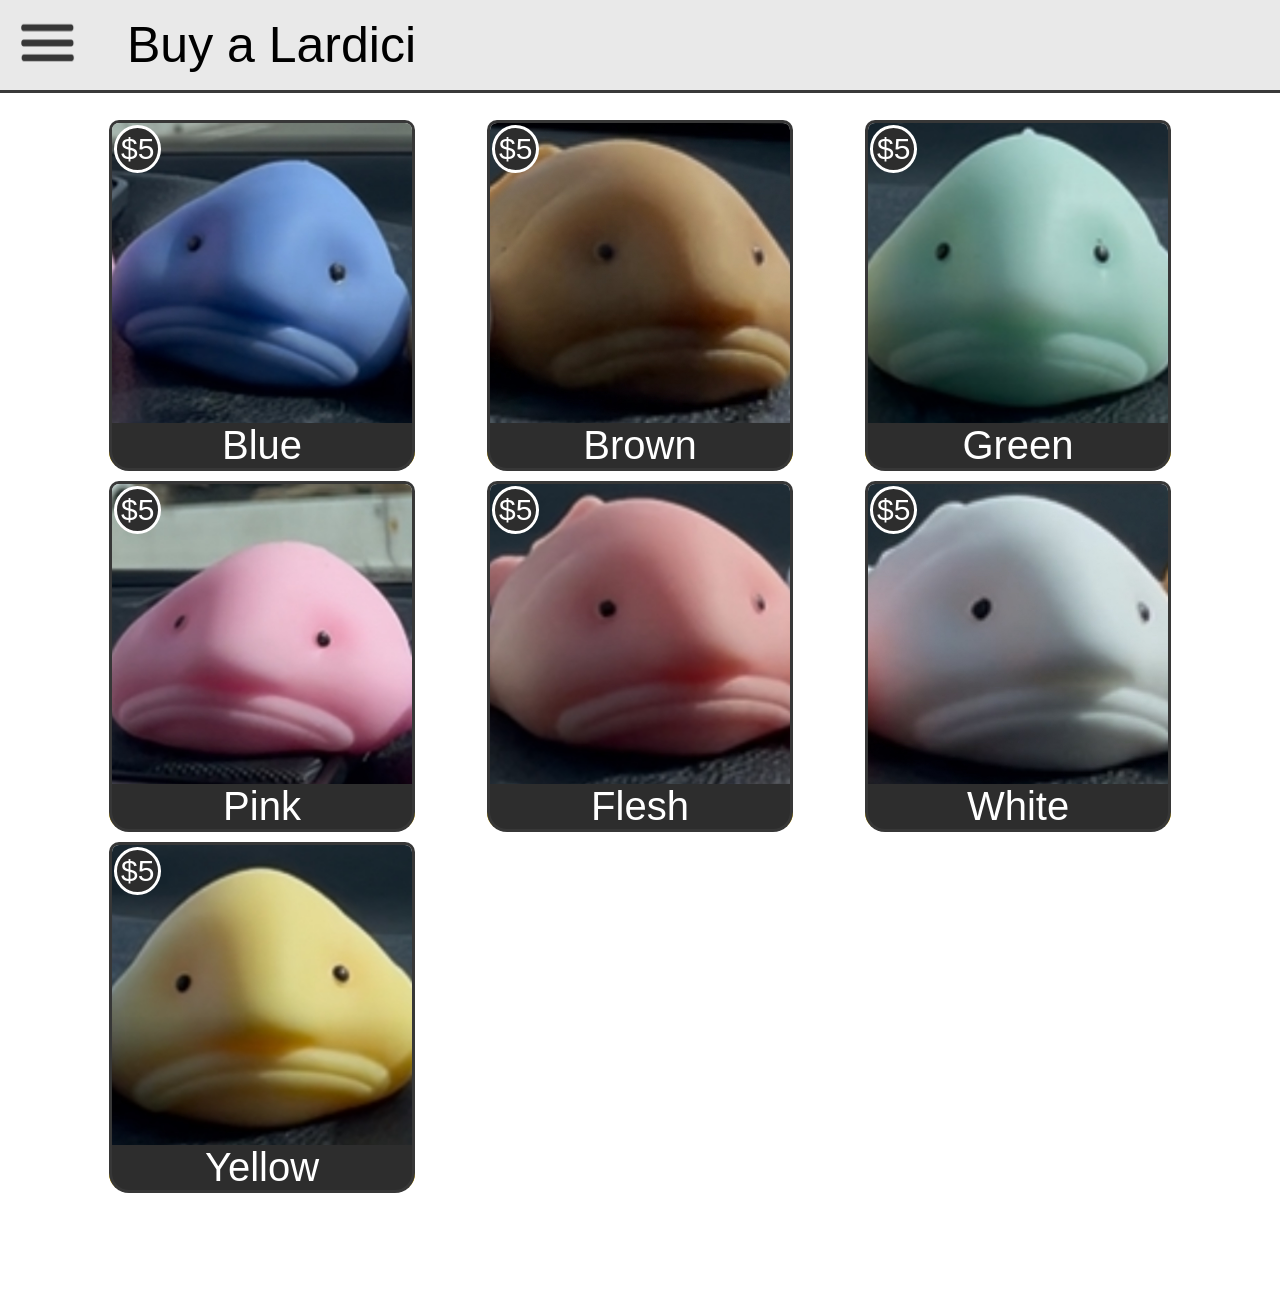
<file: index.html>
<!DOCTYPE html>
<html>

  <head>

    <title>Lardicus!</title>

    <link rel="stylesheet" href="styles/main.css">
    <link rel="stylesheet" href="styles/header.css">

  </head>

  <body class="body">

    <header class="header">

      <div class="more-hold">
        <img class="more" src="other-pics/more.png">
        <div class="kazoo">Kazoos</div>
        <div class="lardici">Lardici</div>
        <div class="hover-box"></div>
      </div>

      <div class="text">Buy a Lardici</div>


    </header>

    <div class="main">

      <div class="lard">
        <div class="info-holder">
          <img class="image-lard" src="lardicus-pics/blue.PNG">
          <div class="price">$5</div>
          <div class="name">Blue</div>
          <div class="buy">Buy</div>
        </div>
      </div>
      
      <div class="lard">
        <div class="info-holder">
          <img class="image-lard" src="lardicus-pics/brown.PNG">
          <div class="price">$5</div>
          <div class="name">Brown</div>
          <div class="buy">Buy</div>
        </div>
      </div>

      <div class="lard">
        <div class="info-holder">
          <img class="image-lard" src="lardicus-pics/green.PNG">
          <div class="price">$5</div>
          <div class="name">Green</div>
          <div class="buy">Buy</div>
        </div>
      </div>

      <div class="lard">
        <div class="info-holder">
          <img class="image-lard" src="lardicus-pics/pink.PNG">
          <div class="price">$5</div>
          <div class="name">Pink</div>
          <div class="buy">Buy</div>
        </div>
      </div>

      <div class="lard">
        <div class="info-holder">
          <img class="image-lard" src="lardicus-pics/flesh.PNG">
          <div class="price">$5</div>
          <div class="name">Flesh</div>
          <div class="buy">Buy</div>
        </div>
      </div>

      
      <div class="lard">
        <div class="info-holder">
          <img class="image-lard" src="lardicus-pics/white.PNG">
          <div class="price">$5</div>
          <div class="name">White</div>
          <div class="buy">Buy</div>
        </div>
      </div>

      <div class="lard">
        <div class="info-holder">
          <img class="image-lard" src="lardicus-pics/yellow.PNG">
          <div class="price">$5</div>
          <div class="name">Yellow</div>
          <div class="buy">Buy</div>
        </div>
      </div>

     


    </div>

  </body>

</html>
</file>
<file: styles/main.css>
.body {
  background-color: rgb(255, 255, 255);
}

.main {
  margin: 120px 70px;
  display: grid;
  grid-template-columns: 1fr 1fr 1fr;
  column-gap: 10px;
  row-gap: 10px;
  font-family: arial;
  font-size: 40px;
}

.lard {
  display: grid;
  columns: 1fr;
  justify-content: center;
}

.info-holder {
 position: relative;
 display: grid;
}

.image-lard {
  height: 300px;
  width: 300px;
  object-fit: cover;
  position: relative;
  border-style: solid;
  border-color: rgb(55, 55, 55);
  border-top-right-radius: 10px;
  border-top-left-radius: 10px;
  border-width: 3px;
  border-bottom-style: none;
}

.price {
  font-size: 30px;
  position: absolute;
  color: rgb(255, 255, 255);
  background-color: rgb(45, 45, 45);
  border-radius: 50%;
  padding: 4px;
  border-color: rgb(255, 255, 255);
  border-width: 3px;
  border-style: solid;
  top: 5px;
  left: 5px;
}

.name {
  text-align: center;
  background-color: rgb(45, 45, 45);
  border-style: solid;
  border-bottom-left-radius: 20px;
  border-bottom-right-radius: 20px;
  border-color: rgb(55, 55, 55);
  border-width: 3px;
  color: white;
  border-top-style: none;
  z-index: 1;
}

.buy {
  position: absolute;
  bottom: 2px;
  left: 0;
  right: 0;
  text-align: center;
  background-color: rgb(255, 204, 0);
  border-radius: 20px;
  transition: bottom .1s;
  cursor: pointer;
  font-size: 30px;
}

.info-holder:hover .buy {
  bottom: 50px;
}



@media (max-width :700px) {
  .main {
    grid-template-columns: 1fr;
  }
}


@media (min-width: 701px) and (max-width: 1030px) {
  .main {
    grid-template-columns: 1fr 1fr;
  }
}


@media (min-width: 1031px) and (max-width: 1300px) {
  .main {
    grid-template-columns: 1fr 1fr 1fr;
  }
}

@media (min-width: 1301px) {
  .main {
    grid-template-columns: 1fr 1fr 1fr 1fr;
  }
}
</file>
<file: styles/header.css>
.header {
  background-color: rgb(233, 233, 233);
  height: 90px;
  position: fixed;
  top: 0;
  left: 0;
  right: 0;
  z-index: 100;
  border-bottom-style: solid;
  font-family: arial;
  border-color: rgb(57, 57, 57);
  display: flex;
  align-items: center;
  column-gap: 50px;
  padding-left: 20px;
}

.more-hold {
  width: 57px;
  position: relative;
}

.hover-box {
  position: absolute;
  top: 0;
  left: 0;
  right: 0;
  bottom: 0px;
}

.more {
  height: 50px;
  z-index: 200;
}

.more-hold:hover .hover-box {
  bottom: -45px;
}

.kazoo, .lardici {
  position: absolute;
  top: 30px;
  left: 0;
  right: 0;
  text-align: center;
  background-color: rgb(97, 97, 97);
  color: white;
  border-radius: 3px;
  opacity: 0;
  padding: 3px 4px;
  font-size: 13px;
  transition: top .1s, opacity .1s, backround-color .1s;
  cursor: pointer;
  z-index: 200;
}

.more-hold:hover .more {
  opacity: 1;
}

.more-hold:hover .kazoo {
  top: 54px;
  opacity: 1;
}

.more-hold:hover .lardici {
  top: 78px;
  opacity: 1;
}

.kazoo:hover, .lardici:hover {
  background-color: grey;
}



.text {
  font-size: 50px;
}
</file>
